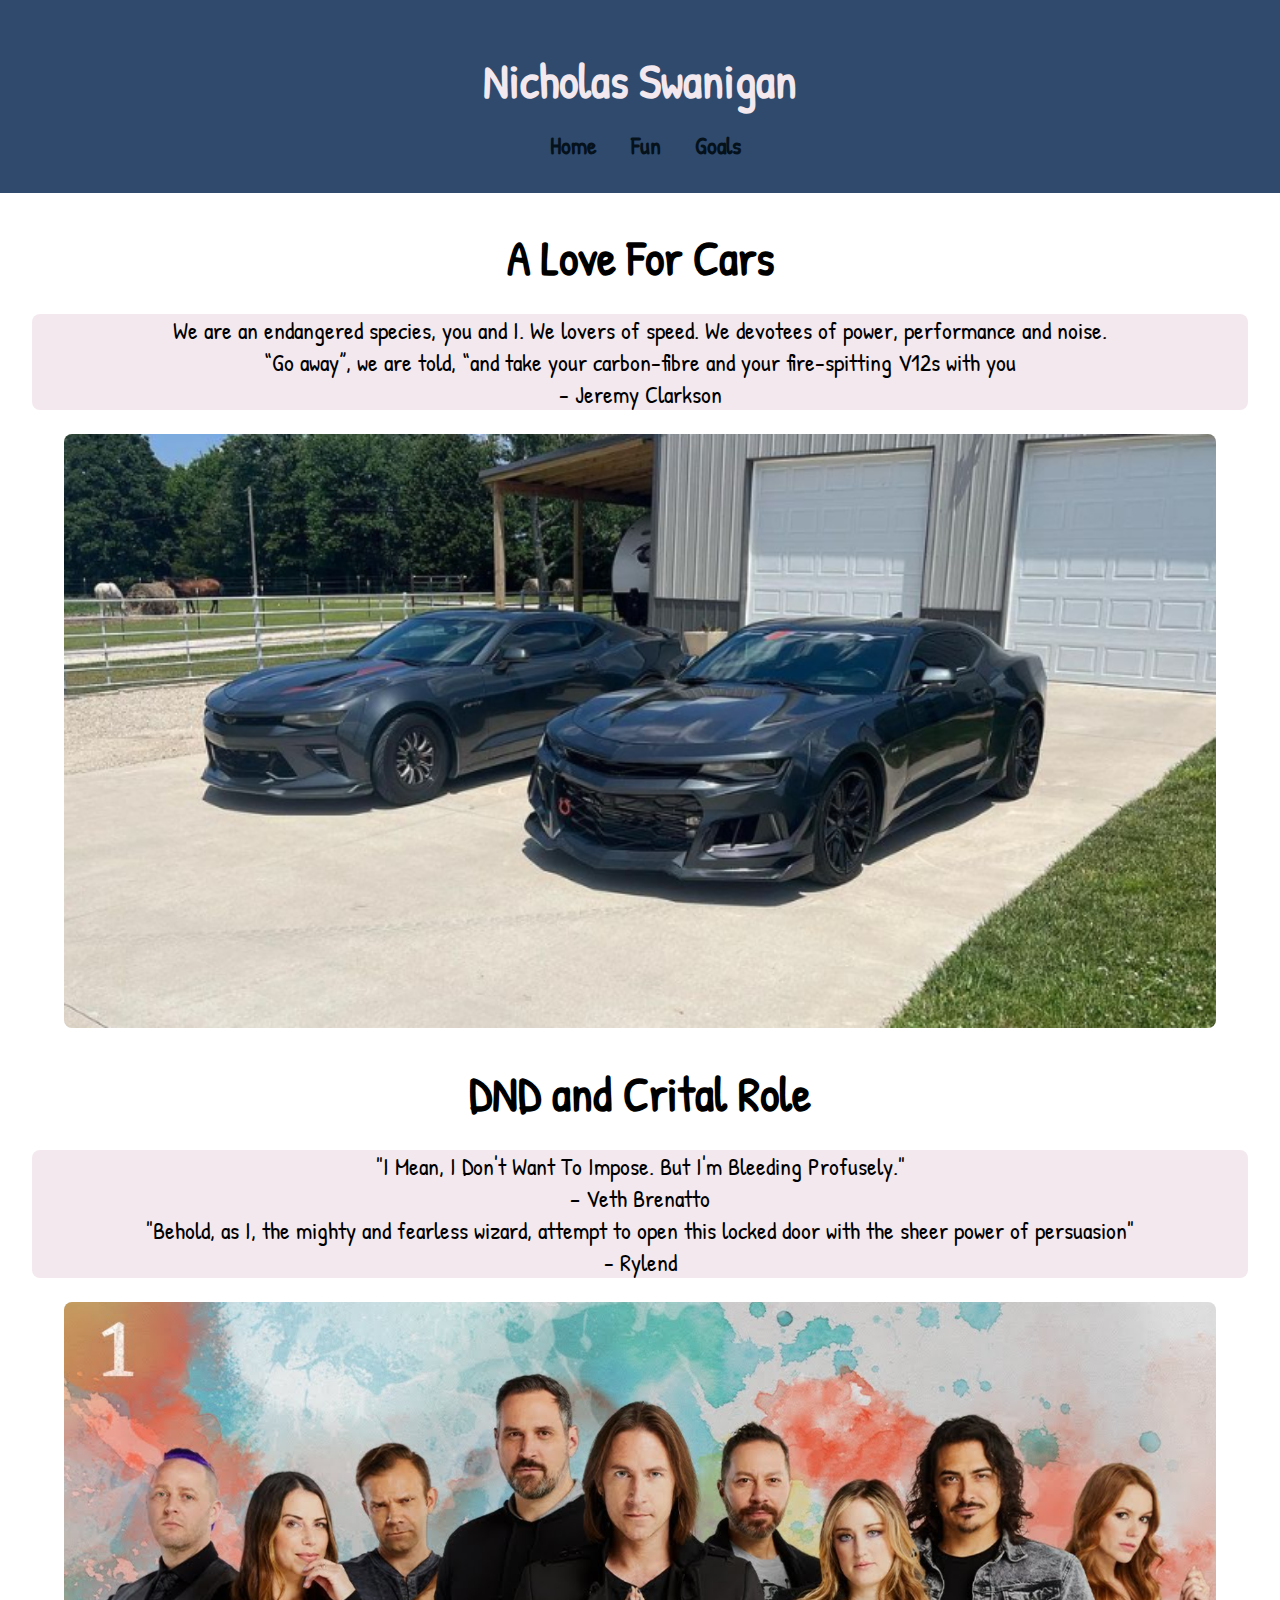
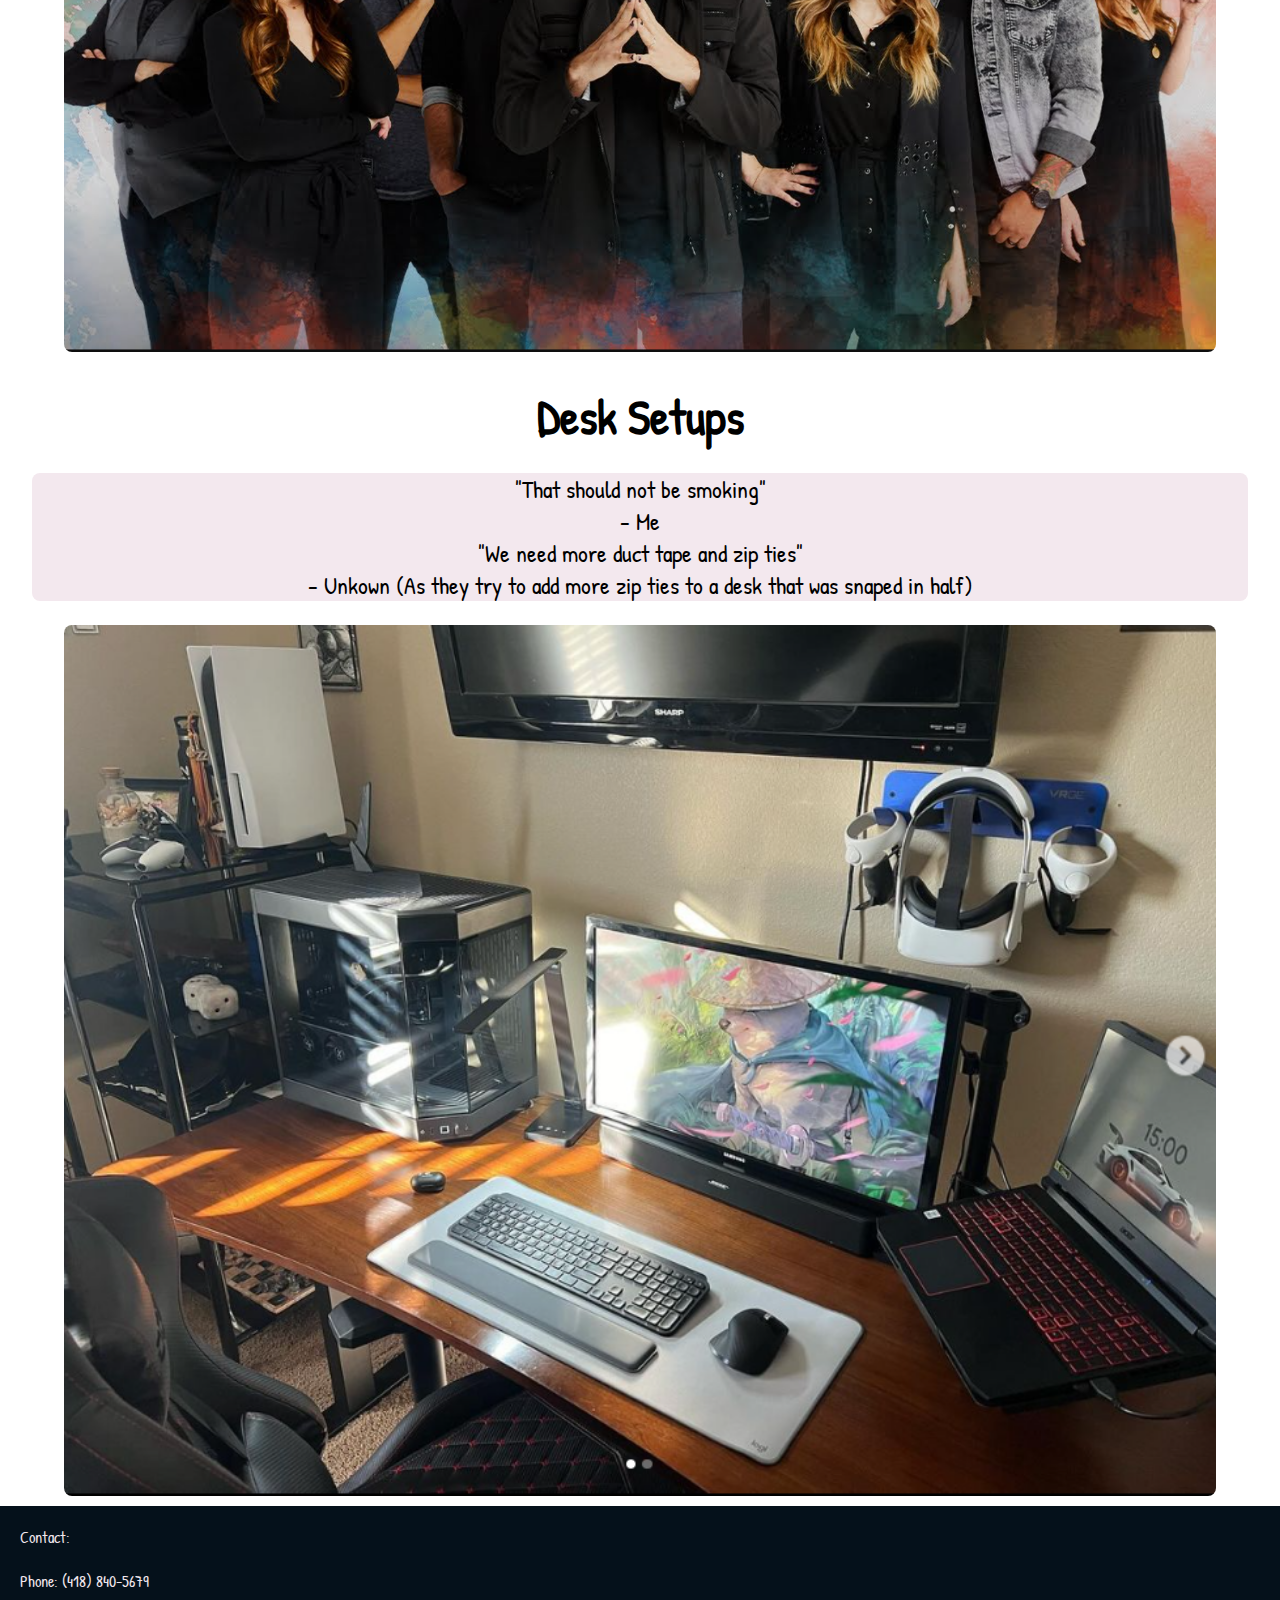
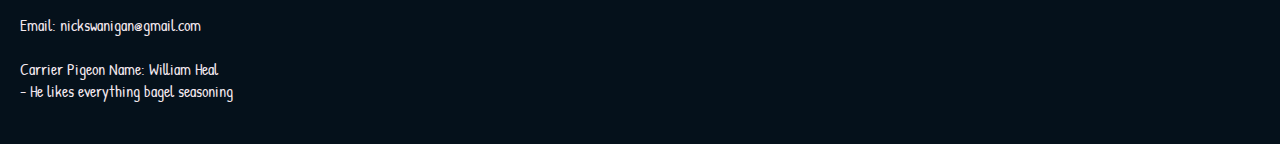
<file: index.html>
<!DOCTYPE html>
<html lang="en">

<head>
    <meta charset="UTF-8">
    <meta name="viewport" content="width=device-width, initial-scale=1.0">
    <link rel="stylesheet" href="styles.css">
    <link rel="preconnect" href="https://fonts.googleapis.com">
    <link rel="preconnect" href="https://fonts.gstatic.com" crossorigin>
    <link
        href="https://fonts.googleapis.com/css2?family=Handlee&family=Mooli&family=Palanquin&family=Patrick+Hand&display=swap"
        rel="stylesheet">
    <title>Personal Website</title>
</head>

<body>
    <header>
        <h1>Nicholas Swanigan</h1>
        <nav>
            <ul>
                <li><a href="index.html">Home</a></li>
                <li><a href="fun.html">Fun</a></li>
                <li><a href="goals.html">Goals</a></li>
            </ul>
        </nav>
    </header>
    <h1>A Love For Cars</h1>
    <div class="quote">
        <p>We are an endangered species, you and I. We lovers of speed. We devotees of power, performance and noise.
            <br>“Go away”, we are told, “and take your carbon-fibre and your fire-spitting V12s with you <br>- Jeremy
            Clarkson
        </p>
    </div>
    <img src="images/personalcamaro.jpeg" alt="Main Imgage Personal Camaro" class="mainpage">
    <h1>DND and Crital Role</h1>
    <div class="quote">
        <p>
            "I Mean, I Don't Want To Impose. But I'm Bleeding Profusely." <br>– Veth Brenatto <br> "Behold, as I, the
            mighty and fearless wizard, attempt to open this locked door with the sheer power of persuasion" <br> -
            Rylend</p>
    </div>
    <img src="images/crital-role.png" alt="crital-role cast" class="mainpage">
    <h1>Desk Setups</h1>
    <div class="quote">
        <p>"That should not be smoking" <br> - Me <br>"We need more duct tape and zip ties" <br>- Unkown (As they try to
            add more zip ties to a desk that was snaped in half)</p>
    </div>
        <img src="images/desksetup.png" alt="my personal desk" class="mainpage">
    <footer>
        Contact: <br><br>
        Phone: (418) 840-5679 <br><br>
        Email: nickswanigan@gmail.com <br><br>
        Carrier Pigeon Name: William Heal <br>
        - He likes everything bagel seasoning <br><br>
    </footer>
</body>

</html>
</file>
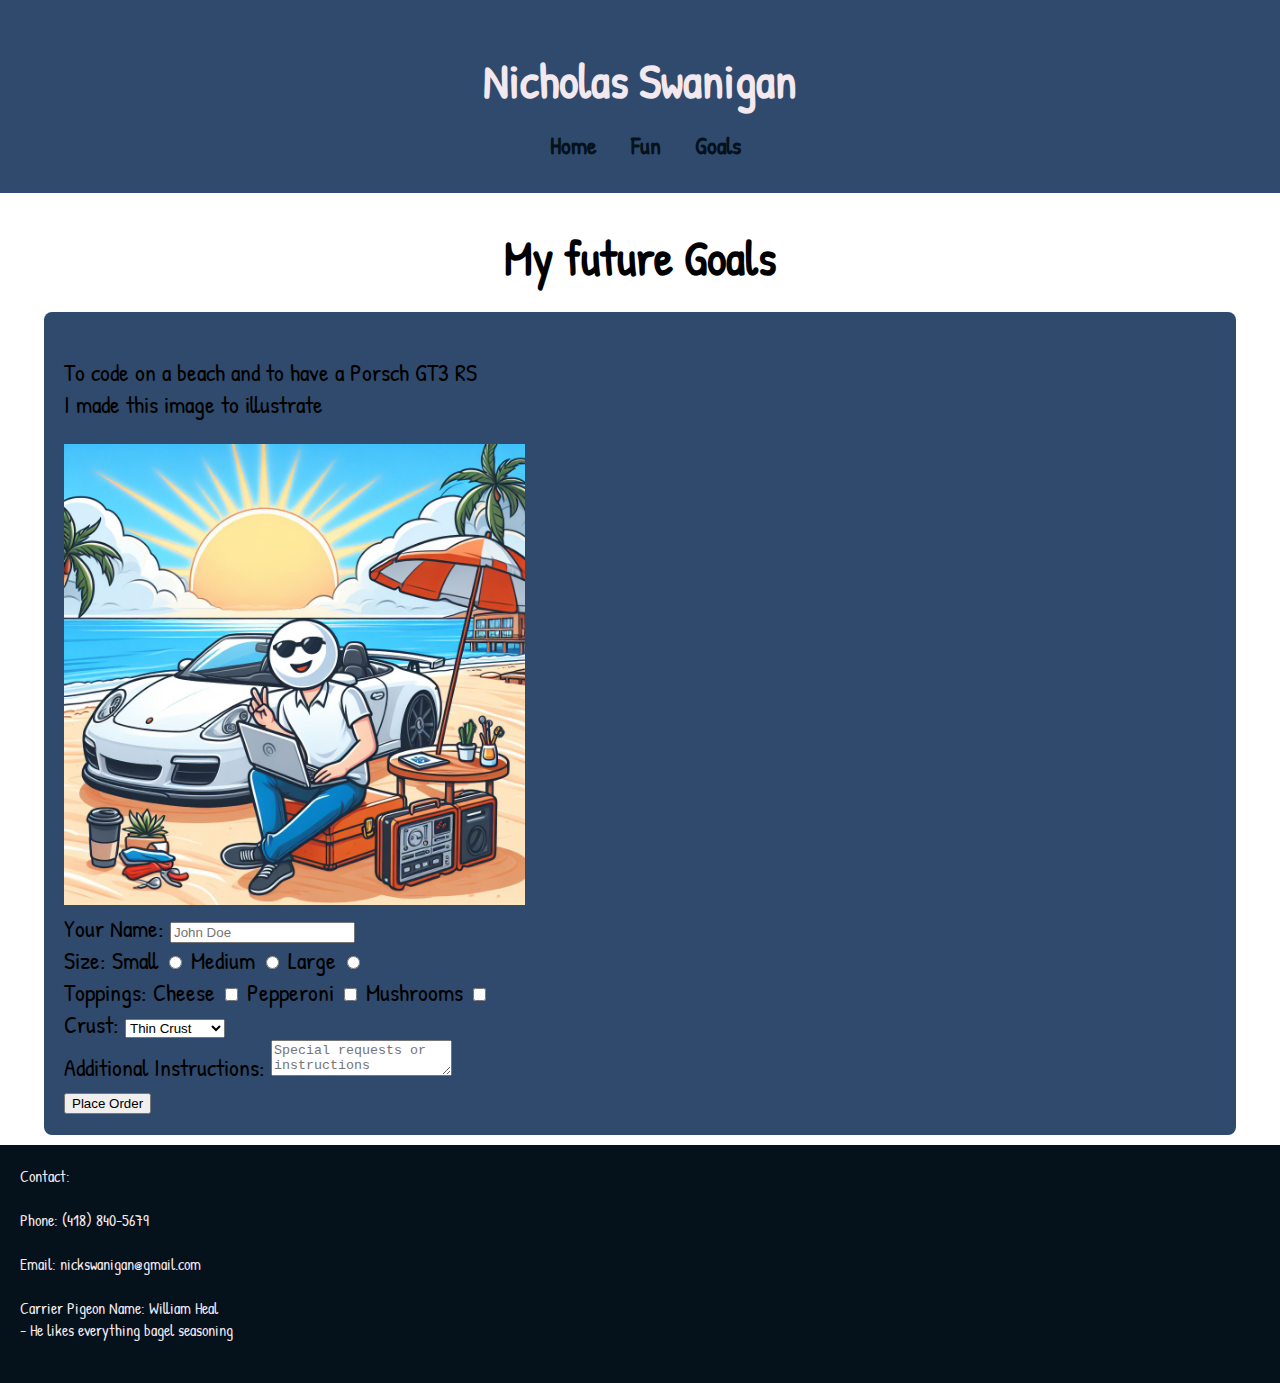
<file: goals.html>
<!DOCTYPE html>
<html lang="en">

<head>
    <meta charset="UTF-8">
    <meta name="viewport" content="width=device-width, initial-scale=1.0">
    <link rel="stylesheet" href="styles.css">
    <link rel="preconnect" href="https://fonts.googleapis.com">
    <link rel="preconnect" href="https://fonts.gstatic.com" crossorigin>
    <link
        href="https://fonts.googleapis.com/css2?family=Handlee&family=Mooli&family=Palanquin&family=Patrick+Hand&display=swap"
        rel="stylesheet">
    <title>Personal Website</title>
</head>

<body>
    <header>
        <h1>Nicholas Swanigan</h1>
        <nav>
            <ul>
                <li><a href="index.html">Home</a></li>
                <li><a href="fun.html">Fun</a></li>
                <li><a href="goals.html">Goals</a></li>
            </ul>
        </nav>
    </header>
    <h1>My future Goals</h1><br>
    <div class="form">
        <p>To code on a beach and to have a Porsch GT3 RS <br>I made this image to illustrate</p>
        <img src="images/future.jpg" alt="me in the future " style="width: 40%;">
        <form action="/submit" method="post">


            <label for="customerName">Your Name:</label>
            <input type="text" id="customerName" name="customerName" placeholder="John Doe">

            <br>

            <label>Size:</label>
            <label for="small">Small</label>
            <input type="radio" id="small" name="size" value="small">
            <label for="medium">Medium</label>
            <input type="radio" id="medium" name="size" value="medium">
            <label for="large">Large</label>
            <input type="radio" id="large" name="size" value="large">

            <br>

            <label>Toppings:</label>
            <label for="cheese">Cheese</label>
            <input type="checkbox" id="cheese" name="topping" value="cheese">
            <label for="pepperoni">Pepperoni</label>
            <input type="checkbox" id="pepperoni" name="topping" value="pepperoni">
            <label for="mushrooms">Mushrooms</label>
            <input type="checkbox" id="mushrooms" name="topping" value="mushrooms">

            <br>

            <label for="crust">Crust:</label>
            <select id="crust" name="crust">
                <option value="thin">Thin Crust</option>
                <option value="thick">Thick Crust</option>
                <option value="stuffed">Stuffed Crust</option>
            </select>
            <br>

            <label for="instructions">Additional Instructions:</label>
            <textarea id="instructions" name="instructions" placeholder="Special requests or instructions"></textarea>

            <br>
            <input type="submit" value="Place Order">
        </form>
    </div>

    <footer>
        Contact: <br><br>
        Phone: (418) 840-5679 <br><br>
        Email: nickswanigan@gmail.com <br><br>
        Carrier Pigeon Name: William Heal <br>
        - He likes everything bagel seasoning <br><br>
    </footer>

</body>

</html>
</file>
<file: styles.css>
body {
    font-family: Arial, sans-serif;
    margin: 0;
    padding: 0;
    font-family: 'Patrick Hand', cursive;
}
/* -------------------------------------Header------------------------------------------------------------- */
header {
    background-color: #2F4A6C;
    color: #F3E8EE;
    text-align: center;
    padding: 1em 0; /* 1em of padding at the top and bottom of the header, no padding on the left or right.*/
    /* 1em is the length in pixels of the font in the element */
    
}

h1{
    font-size: xxx-large;
    margin-bottom: 0px;
}
nav a{
    text-decoration: none; /* no under line */
    font-weight: bold;
    color: #05111B;
    font-size: x-large;
}

nav ul {
    list-style: none; /* gets rid of the buttles */
}

nav li {
    display: inline; /* makes it so that each item will be displayed on its own line */
    margin-right: 30px;
}
/* -------------------------------------Header------------------------------------------------------------- */
h1 {
    text-align: center;
}

.quote {
    font-size: x-large;
    text-align: center;
    background-color: #F3E8EE;
    width: 95%;
    display: block;
    margin-left: auto;
    margin-right: auto;
    border-radius: 8px;
}
/* -------------------------------------------Footer-------------------------------------------------------- */
footer {
    position: static;
    padding: 20px;
    background-color: #05111B;
    color: #F3E8EE;
    margin-top: 10px;
    
}
.fixed footer {
    position: fixed;
    bottom: 0;
    width: 100%;
}
/* -------------------------------------------Footer-------------------------------------------------------- */
.mainpage{
    width: 90%;
    display: block;
    margin-left: auto;
    margin-right: auto;
    border-radius: 8px;
}

/* ------------------------------------Cards--------------------------------------------------------------- */
.card-container {
    display: grid;
    grid-template-columns: repeat(auto-fit, minmax(350px, 1fr));
    gap: 20px;
    padding: 20px;
}

.card {
    background-color: #f0f0f0;
    padding: 20px;
    border-radius: 8px;
    box-shadow: 0 4px 8px rgba(0, 0, 0, 0.1);
    text-align: center;
    font-size: x-large;
    
}
.card img {
    width: 100%;
    border-radius: 8px;
}
/* ------------------------------------Cards--------------------------------------------------------------- */

/* --------------------------------------------Form---------------------------------------------------- */

.form {
    padding: 20px; 
    background-color: #2F4A6C;
    width: 90%;
    display: block;
    margin-left: auto;
    margin-right: auto;
    border-radius: 8px;
    font-size: x-large;
}

/* --------------------------------------------Form---------------------------------------------------- */
</file>
